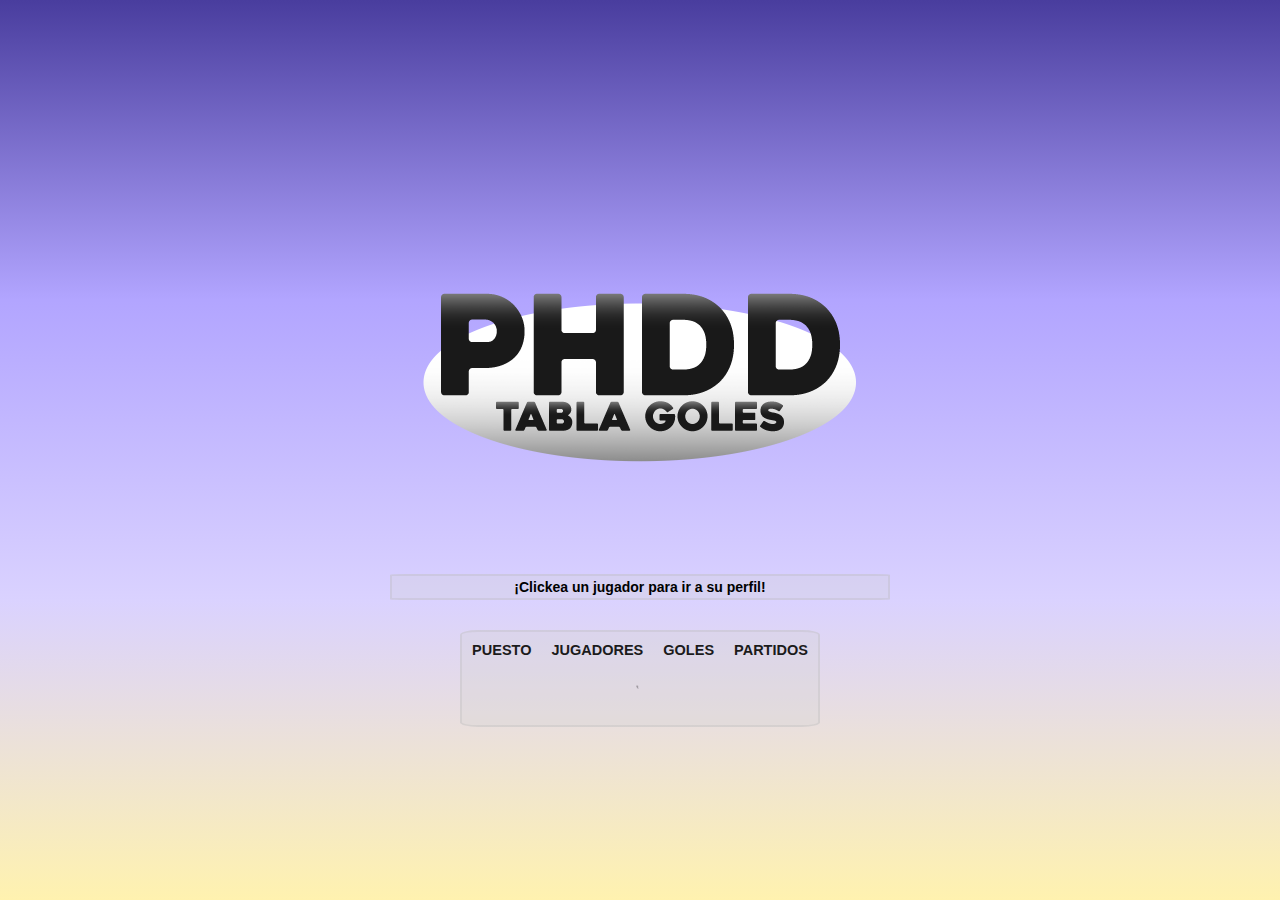
<file: index.html>
<!DOCTYPE html>
<html lang="es">
<head>
    <meta charset="UTF-8">
    <meta name="viewport" content="width=device-width, initial-scale=1.0">
    <title>Index</title>
    <meta http-equiv="refresh" content="0; url=https://tablagoles.github.io/TABLA/tabla.html" />
</head>
<body>
    <p><a href="https://tablagoles.github.io/TABLA/tabla.html">TABLA</a></p>
</body>
</html>
</file>
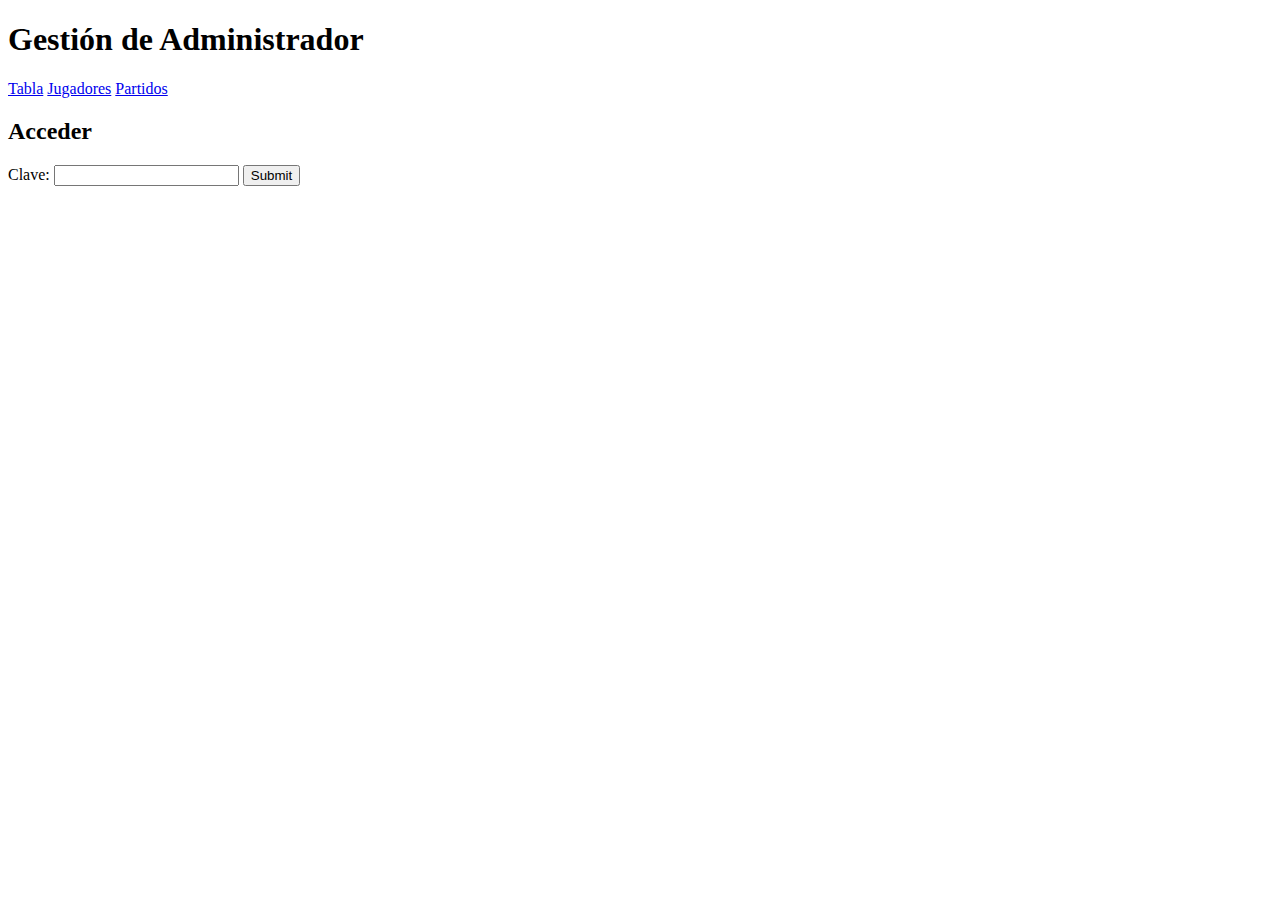
<file: admin/admin.html>
<!DOCTYPE html>
<html lang="es">
<head>
    <meta charset="UTF-8">
    <meta name="viewport" content="width=device-width, initial-scale=1.0">
    <title>Admin</title>
</head>
<body>
    <h1>Gestión de Administrador</h1>
    <main>
        <div>
            <nav>
                <a href="../TABLA/index.html" target="_blank">Tabla</a>
                <a href="jugadores.html" target="_blank">Jugadores</a>
                <a href="partidos.html" target="_blank">Partidos</a>
            </nav>
        </div>
        <div id="acceso">
            <h2>Acceder</h2>
            <form id="formAcceso">
                <label for="passwordAcceso">Clave: </label>
                <input type="password" id="passwordAcceso" name="password" value="" required>
                <input type="submit" value="Submit">
            </form>
        </div>
        <div hidden id="opciones">
            <div>
                <h2>Crear jugador</h2>
                <form id="formCrearJugador">
                    <label for="nombreCrearJugador">Nombre: </label>
                    <input type="text" id="nombreCrearJugador" name="nombre" value="" required>
                    <br>
                    <label for="nacimientoCrearJugador">Nacimiento: </label>
                    <input type="date" id="nacimientoCrearJugador" name="nacimiento" value="">
                    <br>
                    <label for="caracteristicaCrearJugador">Caracteristica: </label>
                    <input type="text" id="caracteristicaCrearJugador" name="caracteristica" value="">
                    <br>
                    <label for="curiosidadCrearJugador">Curiosidad: </label>
                    <input type="text" id="curiosidadCrearJugador" name="curiosidad" value="">
                    <br>
                    <input type="submit" value="Submit">
                </form>
            </div>
            <div>
                <h2>Crear partido</h2>
                <form id="formCrearPartido">
                    <label for="fechaCrearPartido">Fecha: </label>
                    <input type="date" id="fechaCrearPartido" name="fecha" value="" required>
                    <br>
                    <label for="lugarCrearPartido">Lugar: </label>
                    <input type="text" id="lugarCrearPartido" name="lugar" value="">
                    <br>
                    <input type="submit" value="Submit">
                </form>
            </div>
            <div>
                <h2>Cargar goles</h2>
                <form id="formCargarGoles">
                    <label for="golesCargarGoles">Goles: </label>
                    <input type="number" id="golesCargarGoles" name="goles" value="" required>
                    <br>
                    <label for="nombreCargarGoles">Nombre: </label>
                    <input type="text" id="nombreCargarGoles" name="nombre" value="" required>
                    <br>
                    <label for="fechaCargarGoles">Fecha: </label>
                    <input type="date" id="fechaCargarGoles" name="fecha" value="" required>
                    <br>
                    <input type="submit" value="Submit">
                </form>
            </div>
            <div>
                <h2>Eliminar goles</h2>
                <p>(Esto no está pensado para un jugador que metió 0 goles, es para cuando el jugador no jugó un partido asignado por error)</p>
                <form id="formEliminarGoles">
                    <label for="nombreEliminarGoles">Nombre: </label>
                    <input type="text" id="nombreEliminarGoles" name="nombre" value="" required>
                    <br>
                    <label for="fechaEliminarGoles">Fecha: </label>
                    <input type="date" id="fechaEliminarGoles" name="fecha" value="" required>
                    <br>
                    <input type="submit" value="Submit">
                </form>
            </div>

            <div>
                <h2>Editar jugador</h2>
                <form id="formEditarJugador">
                    <label for="nombreEditarJugador">Nombre: </label>
                    <input type="text" id="nombreEditarJugador" name="nombre" value="" required>
                    <br>
                    <label for="nacimientoEditarJugador">Nacimiento: </label>
                    <input type="date" id="nacimientoEditarJugador" name="nacimiento" value="">
                    <br>
                    <label for="caracteristicaEditarJugador">Caracteristica: </label>
                    <input type="text" id="caracteristicaEditarJugador" name="caracteristica" value="">
                    <br>
                    <label for="curiosidadEditarJugador">Curiosidad: </label>
                    <input type="text" id="curiosidadEditarJugador" name="curiosidad" value="">
                    <br>
                    <input type="submit" value="Submit">
                </form>
            </div>
        </div>
    </main>

    <script src="../constants.js"></script>
    <script src="admin.js"></script>
</body>
</html>
</file>
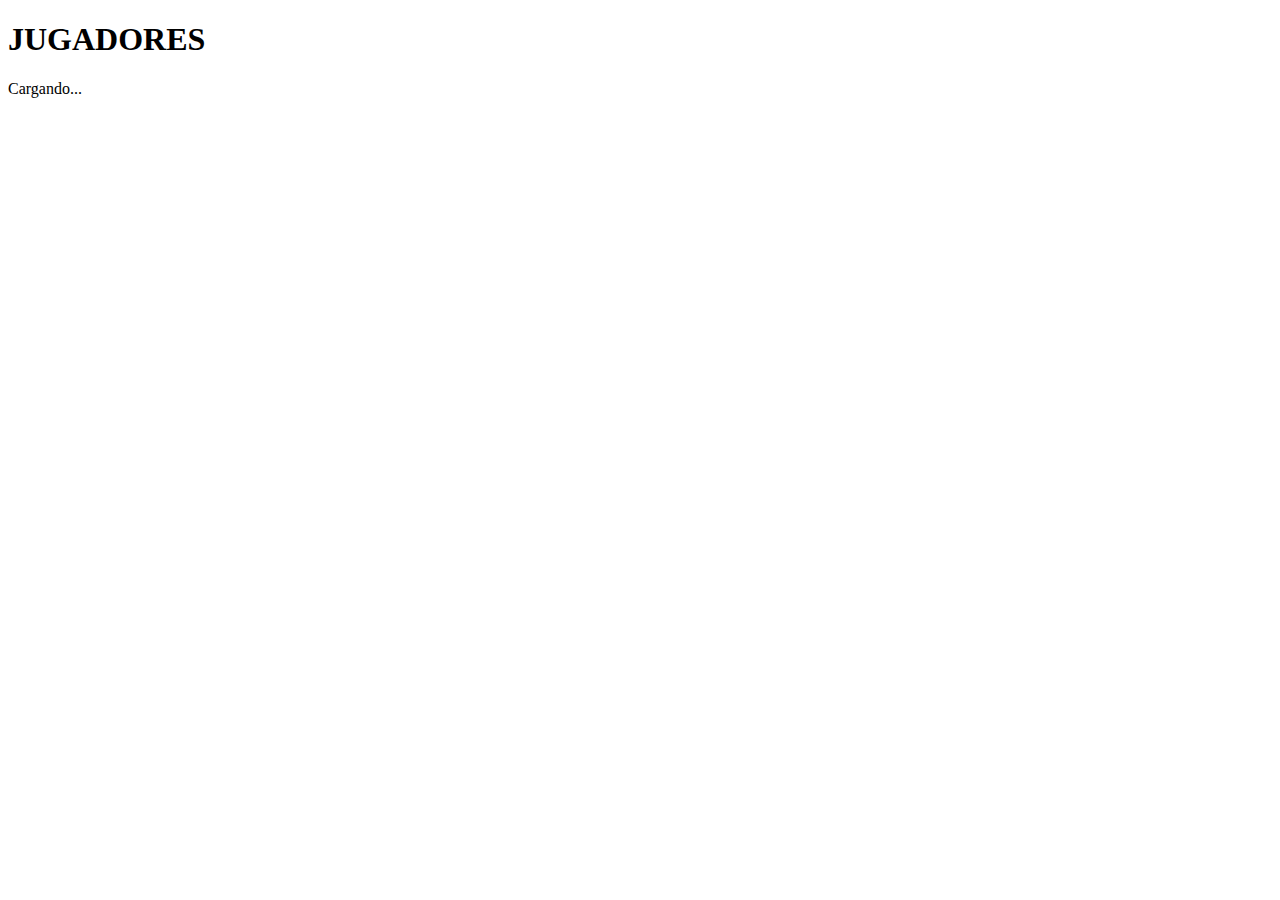
<file: admin/jugadores.html>
<!DOCTYPE html>
<html lang="es">
<head>
    <meta charset="UTF-8">
    <meta name="viewport" content="width=device-width, initial-scale=1.0">
    <title>Jugadores</title>
</head>
<body>
    <h1>JUGADORES</h1>
    <main id="jugadores"></main>
    <script src="../constants.js"></script>
    <script src="jugadores.js"></script>
</body>
</html>
</file>
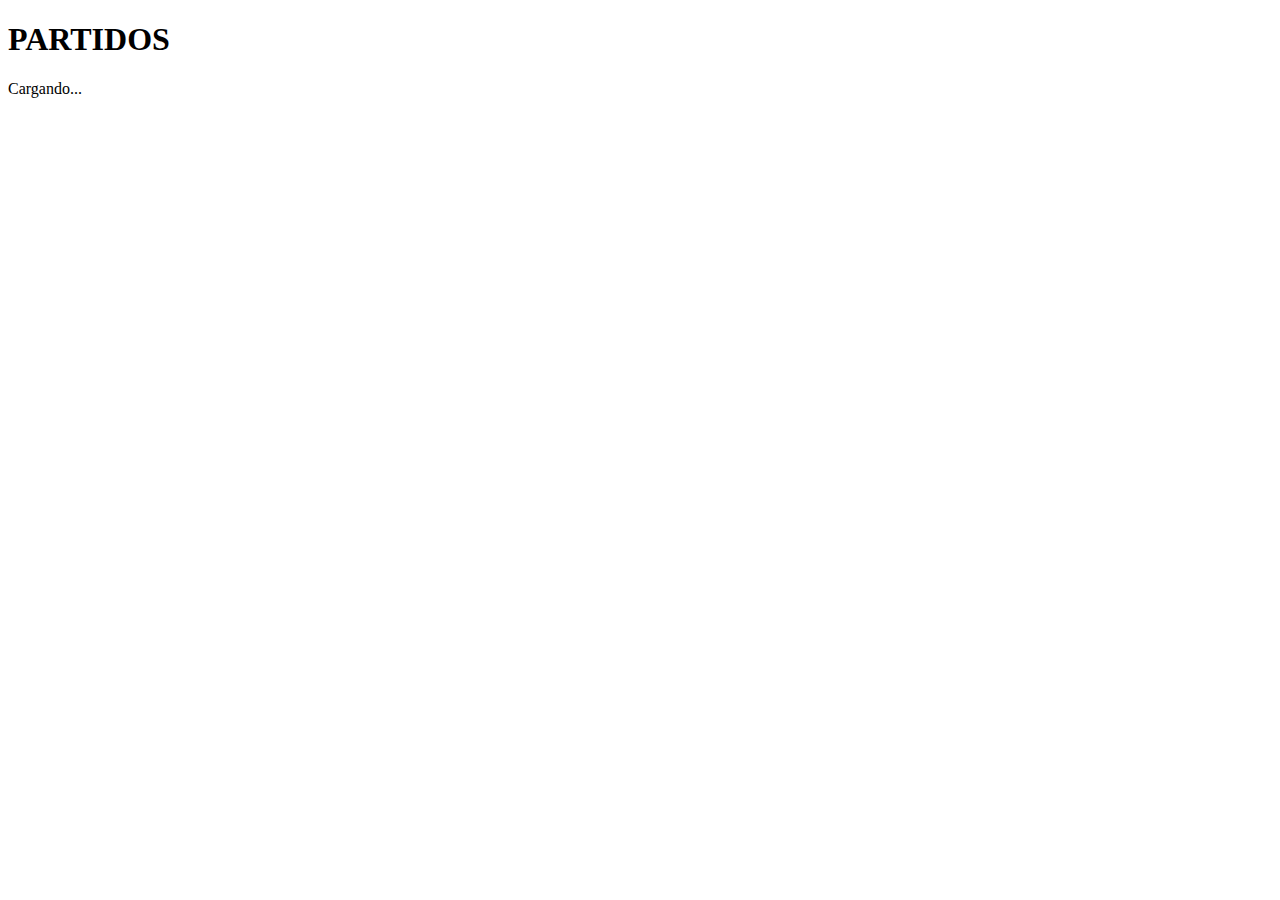
<file: admin/partidos.html>
<!DOCTYPE html>
<html lang="es">
<head>
    <meta charset="UTF-8">
    <meta name="viewport" content="width=device-width, initial-scale=1.0">
    <title>Partidos</title>
</head>
<body>
    <h1>PARTIDOS</h1>
    <main id="partidos"></main>
    <script src="../constants.js"></script>
    <script src="partidos.js"></script>
</body>
</html>
</file>
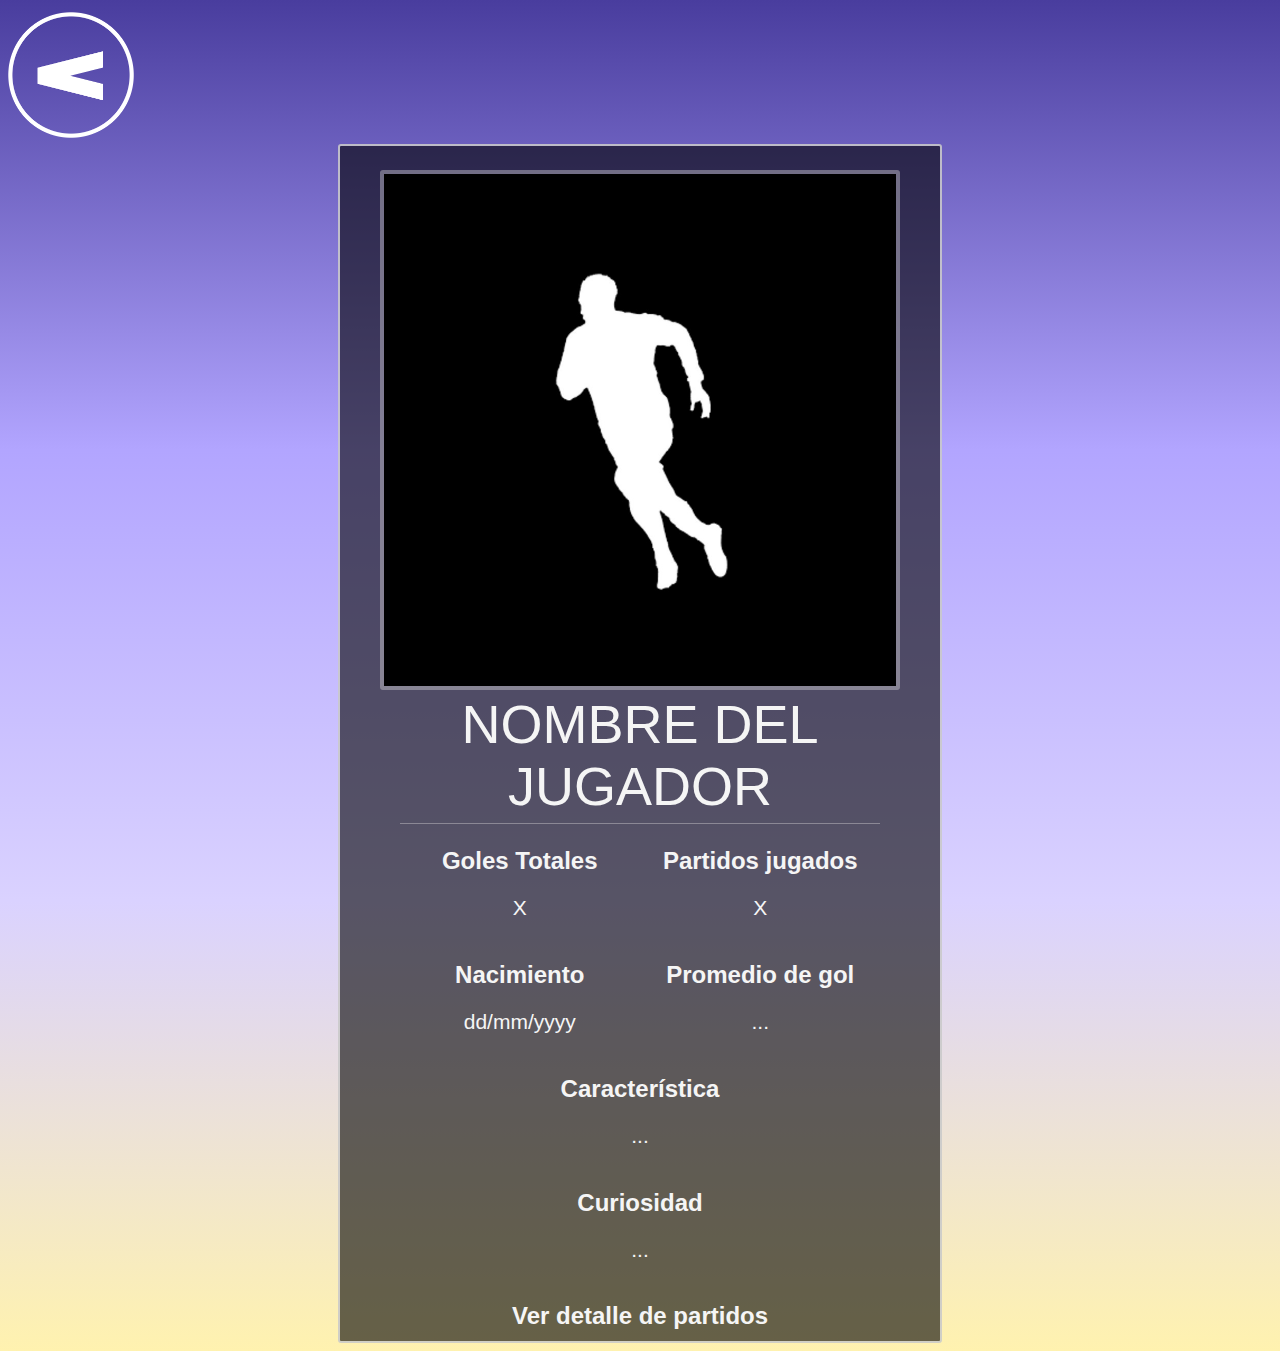
<file: TABLA/jugador.html>
<!DOCTYPE html>
<html lang="es">
<head>
    <meta charset="UTF-8">
    <meta name="viewport" content="width=device-width, initial-scale=1.0">
    <title>Datos</title>
    <link rel="stylesheet" href="jugador.css">
</head>
<body>
    <nav>
        <a href="./tabla.html" div id="volver">
            <img src="./imagenes/flecha.png" alt="Volver a tabla">
        </a>
    </nav>

    <div class="foto">
        <figure >
            <img class="image" src="./imagenes/default.jpg" onerror="this.src='./imagenes/default.jpg';" alt="Imagen del jugador">
        </figure>
    

    <div class="datos">
        <h1 id="nombre">Nombre del Jugador</h1>
        <hr>
        <div class="datosAgrupados">
            <div>
                <h2>Goles Totales</h2>
                <p id="goles">X</p>
            </div>
            <div>
                <h2>Partidos jugados</h2>
                <p id="partidos">X</p>
            </div>
        </div>

        

        <div class="datosAgrupados">
            <div>
                <h2>Nacimiento</h2> 
                <p id="nacimiento">dd/mm/yyyy</p>
            </div>
            <div>
                <h2>Promedio de gol</h2> 
                <p id="promedio">...</p>
            </div>
        </div>

        <div class="datosAgrupados">
            <div>
                <h2>Característica</h2> 
                <p id="caracteristica">...</p>
            </div>
        </div>

        <div class="datosAgrupados">
            <div>
                <h2>Curiosidad</h2> 
                <p id="curiosidad">...</p>
            </div>
        </div>
        

        <div class="partidos">
            <button type="button" class="collapsible" id="botonPartidos">
                Ver detalle de partidos
            </button>
            <div class="collapsibleContent">
                <table id="tablaPartidos">
                    <thead>
                        <tr>
                            <td class="fecha">Fecha</td> <td>Goles</td>
                        </tr>
                    </thead>
                </table>
            </div>
        </div>
      </div>
    </div>
    
    <script src="../constants.js"></script>
    <script src="jugador.js"></script>
</body>
</html>
</file>
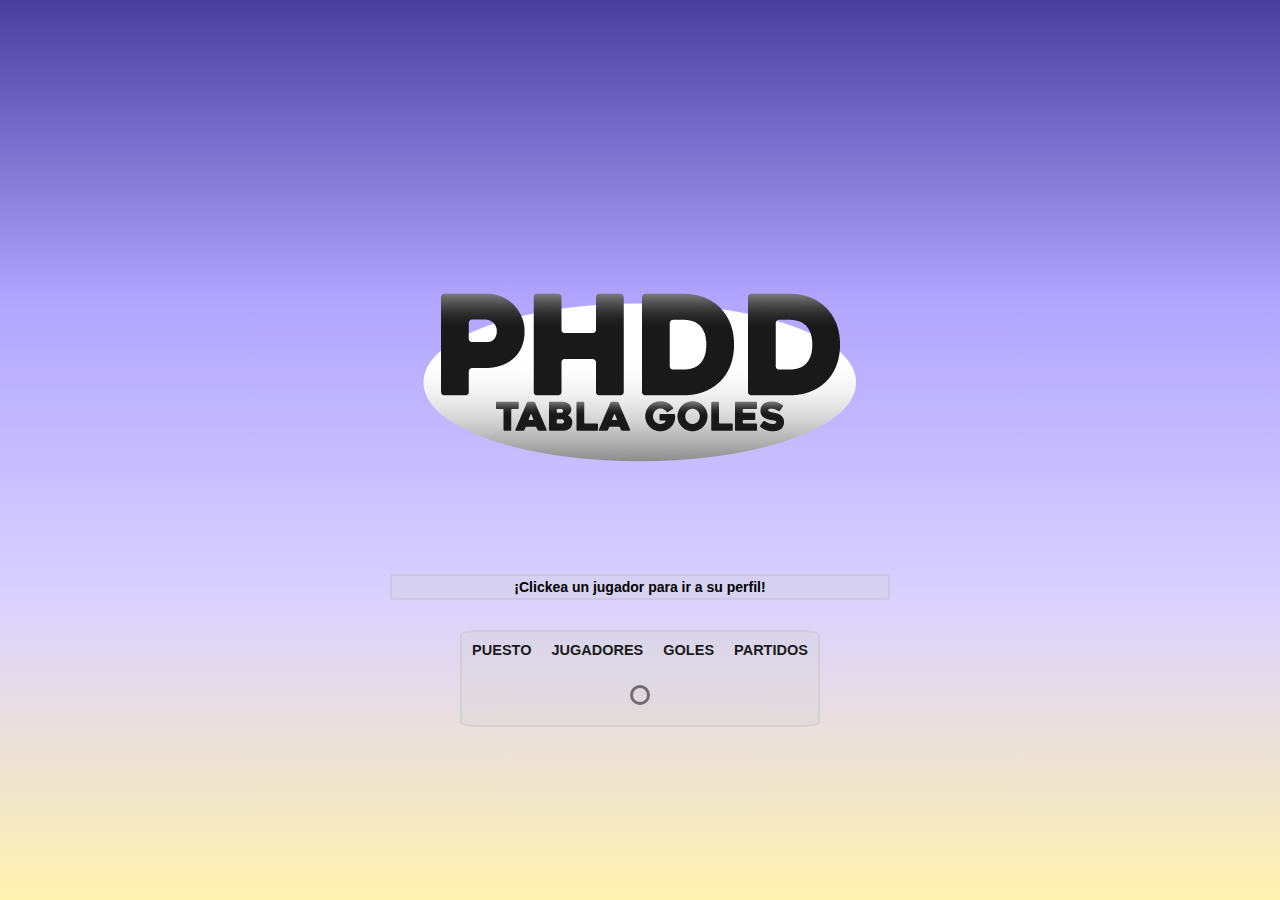
<file: TABLA/tabla.html>
<!DOCTYPE html>
<html lang="en">
<head>
    <meta charset="UTF-8">
    <meta name="viewport" content="width=device-width, initial-scale=1.0">
    <link rel="stylesheet" type="text/css" href="tabla.css">
    <title>Tabla Goles</title>
    
</head>
<body>
  
    <figure>
        <img class="ima" src="./imagenes/phdd.png" alt="">
    </figure>

    <h3>
        ¡Clickea un jugador para ir a su perfil!
    </h3>
    
    <section class="container">
        <table class="tabla">
        <thead>
        <tr class="papu">
            <th>Puesto</th>
            <th>Jugadores</th>
            <th>Goles</th>
            <th>Partidos</th>
        </tr>
        </thead>

        <tbody id="tablaGoles">
        </tbody>

        </table>

        <div class="loaderContainer">
            <span class="loader"></span>
        </div>
    </section>
    <script src="../constants.js"></script>
    <script src="tabla.js"></script>
</body>
</html>
</file>
<file: TABLA/jugador.css>
html {
    font-size: min(0.3vw, 1.5px);
}

body {
    height: 100%;
    flex-direction: column;
    align-items: center;
    display: flex;
    justify-content: center;
    background: linear-gradient(#493D9E,#B2A5FF,#DAD2FF,#FFF2AF);
}

body, .collapsible {
    font-family: 'Gill Sans', 'Gill Sans MT', 'Calibri', 'Trebuchet MS', sans-serif;
    color: whitesmoke;
}

nav {
    width: 100%;
    margin: 4px 0 6px 0;
}

#volver > img {
    width: 10%;
}

.foto {
    border: solid 2px rgba(255, 255, 255, 0.692);

    max-width: 600px;
  
    text-decoration: solid;
    background-color:rgba(0, 0, 0, 0.6) ;
    align-items: center;
    border-radius: 3px;

    display: flex;
    flex-direction: column;
}

h1 {
    font-weight: normal;
    text-align: center;
    font-size: 36rem; 
    text-transform: uppercase;
    font-family: Impact, 'Haettenschweiler', 'Arial Narrow Bold', sans-serif;
    margin: 3px;
}

hr {
    border: 0;
    height: 1px;
    ;
    background-color: rgba(235, 232, 232, 0.363);  
    width: 100%; 
    margin: 3px 0;  
}

h2, .collapsible {
    font-weight: bold;
    font-size: 16rem;
}

p {
    font-size: 14rem;
    font-style: none;
}

.datos {
    width: 80%;
    display: flex;
    justify-content: center; 
    align-items: center;
    flex-direction: column; 
    text-align: center;
} 

.datosAgrupados {
    width: 100%;
    display: flex;
    justify-content: space-evenly;
    gap: 1px;
}

.datosAgrupados > div {
    flex: 1;
}

div{
    font-family: 'Trebuchet MS', 'Lucida Sans Unicode', 'Lucida Grande', 'Lucida Sans', Arial, sans-serif;
}

.image{
    width: 100%;
    margin: 0%;
    /* margin-top: 25px;  */
}

.partidos {
    margin-top: 18px;
    margin-bottom: 10px;
    width: 100%;
    display: flex;
    align-items: center;
    justify-content: center;
    flex-direction: column;
}

.collapsible {
    color: whitesmoke;
    background: transparent;
    cursor: pointer;
    padding: 1px;
    width: 100%;
    border: none;
    text-align: center;
    outline: none;
}

figure{
    aspect-ratio: 1;
    margin-bottom: 0%;
    border: solid 4px rgba(235, 232, 232, 0.363);
    border-radius: 3px;
    padding: 0;
    margin-top: 4%;
}

.collapsible.active {
    background: rgba(31, 28, 28, 0.5);
}
  
.collapsibleContent {
    color: black;
    width: 100%;
    background-color: rgba(255, 255, 255, 0.8);
    max-height: 0;
    overflow: hidden;
    transition: max-height 0.2s ease-out;
}

#tablaPartidos {
    width: 100%;
    padding: 5px;
}

#tablaPartidos thead {
    background-color: rgba(200, 200, 200, 0.1);
    text-transform: uppercase;
    font-weight: bold;
}

#tablaPartidos tr {
    width: 100%;
    padding: 2px;
    display: flex;
    justify-content: center;
    border-bottom: 1px solid rgba(100, 100, 100, 0.7);
}

#tablaPartidos td {
    flex: 1;
    font-size: 14rem;
}

#tablaPartidos .fecha {
    text-align: right;
}
</file>
<file: TABLA/tabla.css>
*{
    margin: 0%;
    padding: 0%;
    box-sizing: border-box;
    font-family: 'Trebuchet MS', 'Lucida Sans Unicode', 'Lucida Grande', 'Lucida Sans', Arial, sans-serif;
}
.phdd{
    height: 50%;
    width: 50%;
    
}

h3{
    font-size: 14px;
    text-align: center;
    margin-bottom: 30px;
    width: 80%;
    max-width: 500px;
    padding: 3px;
    background-color:rgba(212, 212, 212, 0.301) ;
    border: solid 2px rgba(177, 177, 177, 0.253);
    border-radius: 3%;
}

a {
    color: black;
    text-decoration: none;
}

.linkJugador {
    padding: 13px 0 13px 0;
    width: 100%;
}

.ima{
    height: 100%;
    width: 100%;
    margin-top: 0%;
    float: left;
    max-width: 500px;
}

body{
    display: flex;
	flex-direction: column;

    align-items: center;
    justify-content: center;
    
    min-height: 100vh;

    font-family: 'Trebuchet MS', 'Lucida Sans Unicode', 'Lucida Grande', 'Lucida Sans', Arial, sans-serif;
    

    background: linear-gradient(#493D9E,#B2A5FF,#DAD2FF,#FFF2AF);
   
}
.container{
    border: solid 2px rgba(177, 177, 177, 0.253);
    border-radius: 5%;
    align-content: center;
    text-decoration: solid;
    background-color:rgba(212, 212, 212, 0.300) ;
    margin-bottom: 100px;
}

table{
    color: rgb(27, 27, 27);
    font-size: 14px;
    table-layout: fixed;
    border-collapse: collapse;
}

th {
    padding: 10px 10px 7px 10px;
    font-weight: bolder;
    text-transform: uppercase;
    font-size: 14.5px;
}

td {
    
    border-top:solid 2px rgba(177, 177, 177, 0.253) ;
    font-family: 'Trebuchet MS', 'Lucida Sans Unicode', 'Lucida Grande', 'Lucida Sans', Arial, sans-serif;
    text-align: center;

}

tbody tr:hover {
    background: rgba(64, 39, 131, 0.253);
}

/* ============================ LOADER ============================ */

.loaderContainer {
    padding: 20px;
    width: 100%;
    display: flex;
    justify-content: center;
    align-items: center;
}

@keyframes rotate {
    100%   {transform: rotate(360deg)}
}

@keyframes prixClipFix {
    0%   {clip-path:polygon(50% 50%,0 0,0 0,0 0,0 0,0 0)}
    25%  {clip-path:polygon(50% 50%,0 0,100% 0,100% 0,100% 0,100% 0)}
    50%  {clip-path:polygon(50% 50%,0 0,100% 0,100% 100%,100% 100%,100% 100%)}
    75%  {clip-path:polygon(50% 50%,0 0,100% 0,100% 100%,0 100%,0 100%)}
    100% {clip-path:polygon(50% 50%,0 0,100% 0,100% 100%,0 100%,0 0)}
}

.loader {
    width: 20px;
    height: 20px;
    border-radius: 50%;
    position: relative;
    animation: rotate 1s linear infinite
}

.loader::before {
    content: "";
    box-sizing: border-box;
    position: absolute;
    inset: 0px;
    border-radius: 50%;
    border: 3px solid rgba(0, 0, 0, 0.5);
    animation: prixClipFix 2s linear infinite ;
}
</file>
